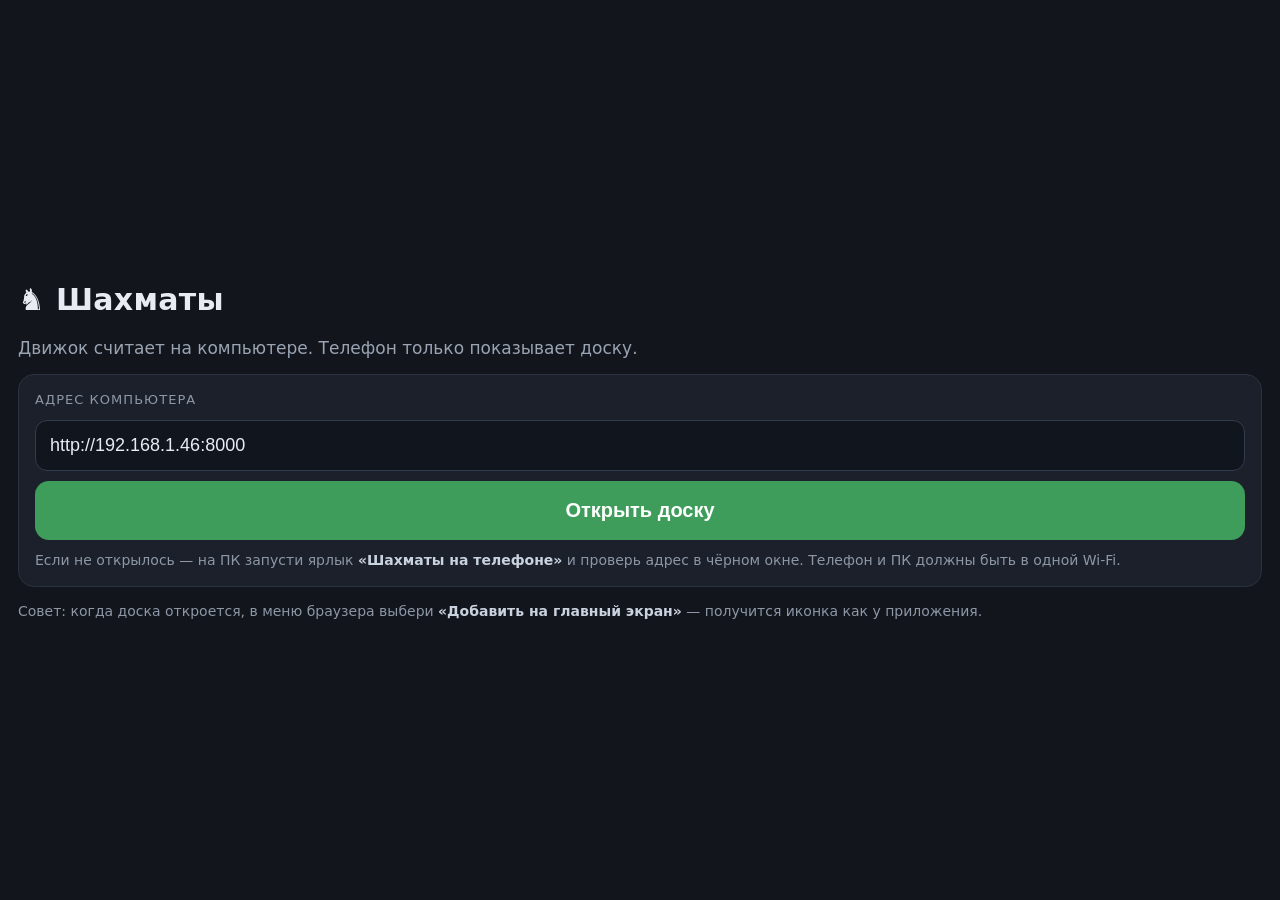
<file: phone/transfer/Шахматы-на-телефоне.html>
<!doctype html>
<html lang="ru">
<head>
<meta charset="utf-8">
<meta name="viewport" content="width=device-width, initial-scale=1, viewport-fit=cover">
<meta name="theme-color" content="#12151c">
<title>Шахматы на телефоне</title>
<style>
  :root { color-scheme: dark; }
  * { box-sizing: border-box; }
  body {
    margin: 0; min-height: 100vh; padding: 24px 18px;
    display: flex; flex-direction: column; justify-content: center; gap: 14px;
    background: #12151c; color: #e8ecf2;
    font: 17px/1.45 system-ui, -apple-system, "Segoe UI", Roboto, sans-serif;
  }
  h1 { margin: 0; font-size: 30px; letter-spacing: .3px; }
  p { margin: 0; color: #9aa4b2; }
  .card {
    background: #1b202b; border: 1px solid #2a3140; border-radius: 16px;
    padding: 16px; display: flex; flex-direction: column; gap: 10px;
  }
  label { font-size: 13px; text-transform: uppercase; letter-spacing: .08em; color: #8d97a6; }
  input {
    width: 100%; padding: 14px; border-radius: 12px; border: 1px solid #333c4d;
    background: #11151d; color: #e8ecf2; font-size: 18px; font-variant-numeric: tabular-nums;
  }
  button {
    width: 100%; padding: 18px; border: 0; border-radius: 14px; cursor: pointer;
    background: #3f9d5c; color: #fff; font-size: 20px; font-weight: 700;
  }
  button:active { transform: scale(.99); }
  .tip { font-size: 14px; color: #8d97a6; }
  .tip b { color: #c9d2df; }
</style>
</head>
<body>
  <h1>♞ Шахматы</h1>
  <p>Движок считает на компьютере. Телефон только показывает доску.</p>

  <div class="card">
    <label for="url">Адрес компьютера</label>
    <input id="url" inputmode="url" autocapitalize="off" autocomplete="off" spellcheck="false"
           value="http://192.168.1.46:8000">
    <button id="go">Открыть доску</button>
    <div class="tip">
      Если не открылось — на ПК запусти ярлык <b>«Шахматы на телефоне»</b> и проверь адрес
      в чёрном окне. Телефон и ПК должны быть в одной Wi-Fi.
    </div>
  </div>

  <p class="tip">
    Совет: когда доска откроется, в меню браузера выбери <b>«Добавить на главный экран»</b> —
    получится иконка как у приложения.
  </p>

<script>
  const input = document.getElementById('url');
  const saved = localStorage.getItem('chessPcUrl');
  if (saved) input.value = saved;

  function open() {
    let value = input.value.trim();
    if (!/^https?:\/\//i.test(value)) value = 'http://' + value;
    value = value.replace(/\/+$/, '');
    localStorage.setItem('chessPcUrl', value);
    location.href = value;
  }

  document.getElementById('go').addEventListener('click', open);
  input.addEventListener('keydown', (event) => {
    if (event.key === 'Enter') open();
  });
  input.addEventListener('focus', () => input.select());
</script>
</body>
</html>
</file>
